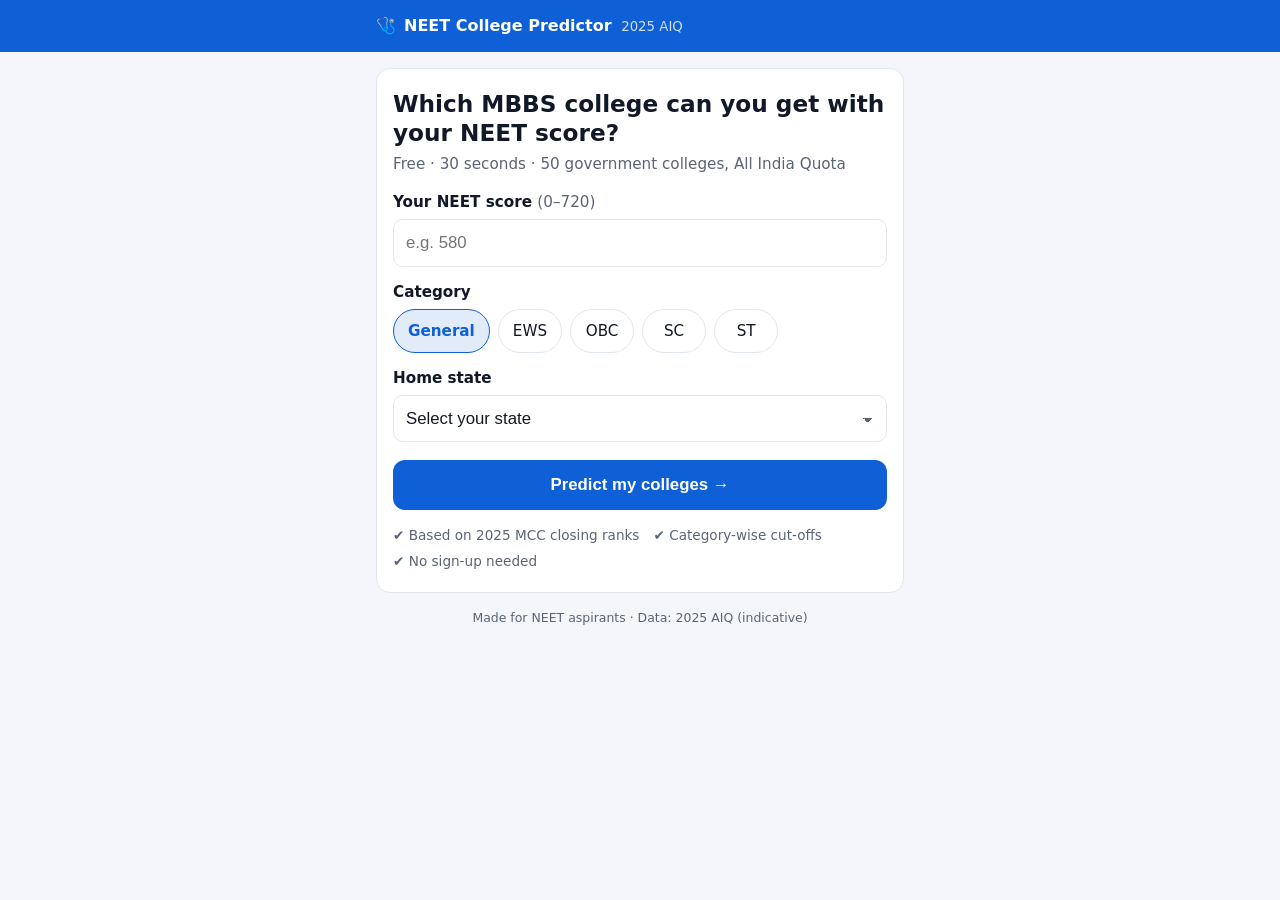
<file: index.html>
<!doctype html>
<html lang="en">
<head>
  <meta charset="utf-8">
  <meta name="viewport" content="width=device-width, initial-scale=1, viewport-fit=cover">
  <title>NEET 2025 College Predictor – Find Your MBBS College by Score</title>
  <meta name="description" content="Free NEET college predictor. Enter your NEET score, category and state to see which government MBBS colleges you can get through All India Quota, grouped as Safe, Moderate and Reach.">
  <meta name="theme-color" content="#0f5fd7">
  <meta property="og:type" content="website">
  <meta property="og:url" content="https://ayu496.github.io/neet-college-predictor/">
  <link rel="canonical" href="https://ayu496.github.io/neet-college-predictor/">
  <meta property="og:title" content="NEET College Predictor – Which MBBS college can you get?">
  <meta property="og:description" content="Enter your NEET score and category. See Safe, Moderate and Reach government MBBS colleges in 30 seconds. Free.">
  <meta property="og:image" content="https://ayu496.github.io/neet-college-predictor/og-image.png">
  <meta property="og:image:width" content="1200">
  <meta property="og:image:height" content="630">
  <meta name="twitter:card" content="summary_large_image">
  <link rel="icon" href="favicon.svg" type="image/svg+xml">
  <link rel="stylesheet" href="styles.css">
</head>
<body>
  <header class="top">
    <div class="wrap top-inner">
      <span class="logo" aria-hidden="true">🩺</span>
      <span class="brand">NEET College Predictor <small>2025 AIQ</small></span>
    </div>
  </header>

  <main class="wrap">
    <!-- STEP 1: score / category / state -->
    <section id="step1" class="card" aria-labelledby="h1">
      <h1 id="h1">Which MBBS college can you get with your NEET score?</h1>
      <p class="sub">Free · 30 seconds · 50 government colleges, All India Quota</p>

      <form id="scoreForm" novalidate>
        <label for="score">Your NEET score <span class="hint">(0–720)</span></label>
        <input id="score" name="score" type="number" inputmode="numeric" min="0" max="720" placeholder="e.g. 580" required autocomplete="off">
        <p class="err" id="scoreErr" role="alert"></p>

        <span class="label" id="catLbl">Category</span>
        <div class="chips" role="radiogroup" aria-labelledby="catLbl">
          <label><input type="radio" name="category" value="UR" checked><span>General</span></label>
          <label><input type="radio" name="category" value="EWS"><span>EWS</span></label>
          <label><input type="radio" name="category" value="OBC"><span>OBC</span></label>
          <label><input type="radio" name="category" value="SC"><span>SC</span></label>
          <label><input type="radio" name="category" value="ST"><span>ST</span></label>
        </div>

        <label for="state">Home state</label>
        <select id="state" name="state" required>
          <option value="">Select your state</option>
        </select>
        <p class="err" id="stateErr" role="alert"></p>

        <button type="submit" class="btn primary">Predict my colleges →</button>
      </form>
      <ul class="trust">
        <li>✔ Based on 2025 MCC closing ranks</li>
        <li>✔ Category-wise cut-offs</li>
        <li>✔ No sign-up needed</li>
      </ul>
    </section>

    <!-- STEP 2: lead capture -->
    <section id="step2" class="card" hidden aria-labelledby="h2">
      <button type="button" class="back" id="backBtn">← Edit score</button>
      <div class="teaser">
        <div class="teaser-label">Your estimated All India Rank</div>
        <div class="teaser-air" id="teaserAir">—</div>
        <div class="teaser-match" id="teaserMatch"></div>
      </div>
      <h2 id="h2">Your college list is ready</h2>
      <p class="sub">Tell us where to send it. You'll see the full list right after.</p>
      <form id="leadForm" novalidate>
        <label for="name">Your name</label>
        <input id="name" name="name" type="text" autocomplete="name" maxlength="60" placeholder="Full name" required>
        <p class="err" id="nameErr" role="alert"></p>

        <label for="phone">Mobile number</label>
        <div class="phone">
          <span class="cc">+91</span>
          <input id="phone" name="phone" type="tel" inputmode="numeric" autocomplete="tel-national" maxlength="16" pattern="[6-9][0-9]{9}" placeholder="10-digit mobile" required aria-describedby="phoneHint">
        </div>
        <p class="phone-hint" id="phoneHint" aria-live="polite">0/10 digits</p>
        <p class="err" id="phoneErr" role="alert"></p>
        <p class="consent">We'll use this number to share your result and NEET counselling updates from NEETprep. No spam.</p>

        <button type="submit" class="btn primary" id="leadBtn">Show my colleges</button>
      </form>
    </section>

    <!-- STEP 3: results -->
    <section id="results" hidden aria-live="polite">
      <div class="card summary">
        <div class="sum-row">
          <div><div class="k">Score</div><div class="v" id="rScore"></div></div>
          <div><div class="k">Category</div><div class="v" id="rCat"></div></div>
          <div><div class="k">Est. AIR</div><div class="v" id="rAir"></div></div>
        </div>
        <div class="counts" id="rCounts"></div>
      </div>

      <div id="buckets"></div>

      <div class="card cta">
        <h3>Confused about choice filling?</h3>
        <p>Get a free 15-minute counselling call with a NEETprep mentor: choice filling, state quota and round strategy.</p>
        <button class="btn primary" id="ctaCall" type="button">Get a free counselling call</button>
        <p class="cta-done" id="ctaDone" hidden>✅ Done! A mentor will call you within 24 hours.</p>
      </div>

      <button class="btn whatsapp" id="shareBtn" type="button">Share my result on WhatsApp</button>
      <button class="btn ghost" id="restartBtn" type="button">Try another score</button>

      <p class="disclaimer"><strong>Disclaimer:</strong> Ranks and cut-offs are indicative, prepared from published 2025 MCC counselling summaries and 2025 trend estimates. This is not official NTA/MCC data. Covers only All India Quota (15%) MBBS seats at 50 government colleges. Actual allotment depends on choice filling, seat matrix and round-wise movement.</p>
    </section>
  </main>

  <footer class="wrap foot">Made for NEET aspirants · Data: 2025 AIQ (indicative)</footer>

  <script src="config.js"></script>
  <script src="app.js"></script>
</body>
</html>
</file>
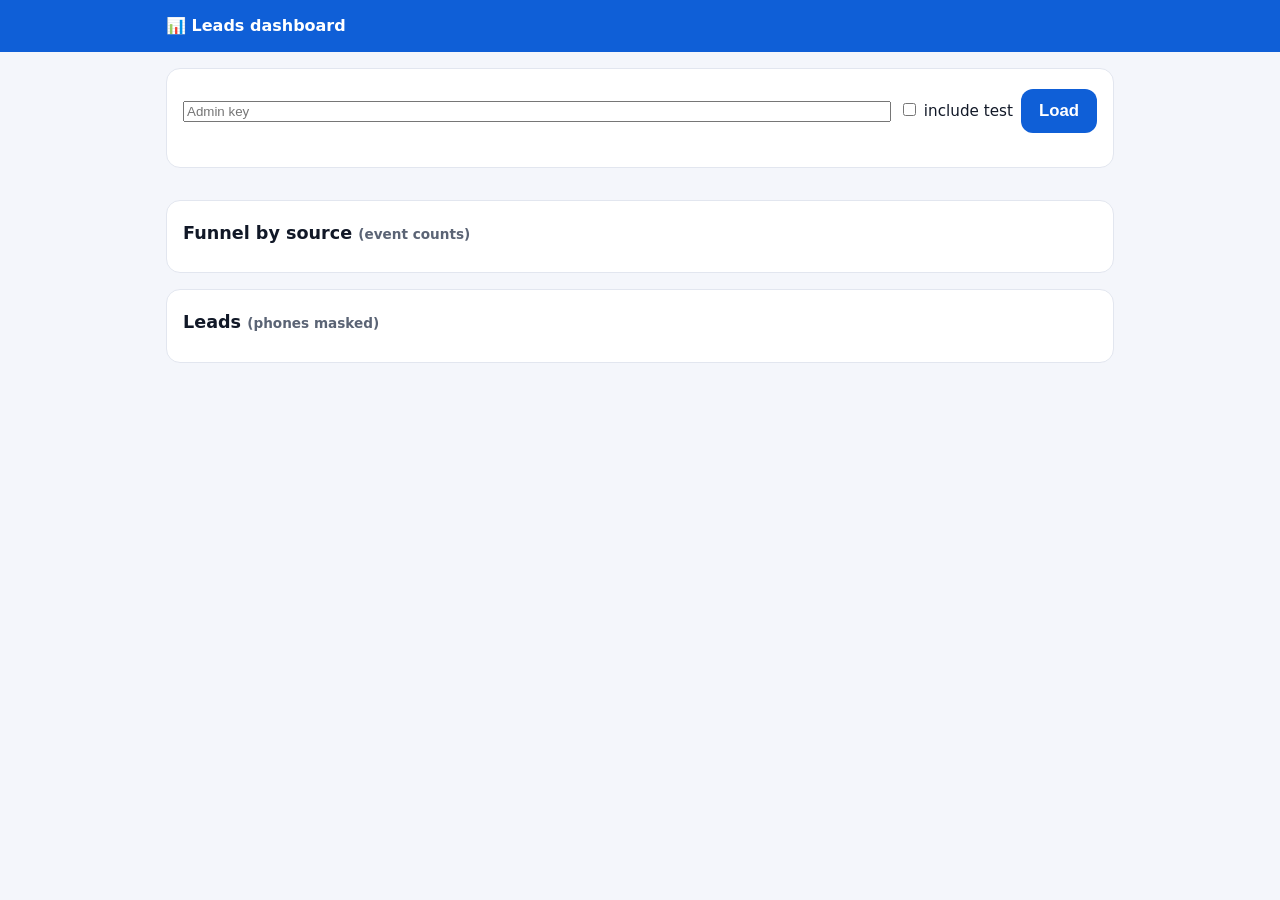
<file: admin.html>
<!doctype html>
<html lang="en">
<head>
  <meta charset="utf-8">
  <meta name="viewport" content="width=device-width, initial-scale=1">
  <meta name="robots" content="noindex">
  <title>Leads Dashboard</title>
  <link rel="icon" href="favicon.svg" type="image/svg+xml">
  <link rel="stylesheet" href="styles.css">
  <style>
    .wrap { max-width: 980px; }
    table { width: 100%; border-collapse: collapse; font-size: .85rem; }
    th, td { text-align: left; padding: 8px 6px; border-bottom: 1px solid var(--line); white-space: nowrap; }
    th { color: var(--muted); font-weight: 600; }
    td.n, th.n { text-align: right; font-variant-numeric: tabular-nums; }
    .scroll { overflow-x: auto; }
    .tiles { display: grid; grid-template-columns: repeat(auto-fit, minmax(140px, 1fr)); gap: 10px; }
    .tile { background: var(--card); border: 1px solid var(--line); border-radius: 12px; padding: 12px; }
    .tile .v { font-size: 1.6rem; }
    .bar { height: 8px; background: var(--brand); border-radius: 4px; margin-top: 6px; }
    .row { display: flex; gap: 8px; align-items: center; flex-wrap: wrap; }
    .row input[type=password] { flex: 1; min-width: 200px; }
    .row .btn { width: auto; margin: 0; padding: 12px 18px; }
    .note { color: var(--muted); font-size: .85rem; }
    .pill { font-size: .7rem; padding: 1px 6px; border-radius: 999px; border: 1px solid var(--line); color: var(--muted); }
  </style>
</head>
<body>
  <header class="top"><div class="wrap top-inner">📊 Leads dashboard</div></header>
  <main class="wrap">
    <div class="card">
      <form class="row" id="f">
        <input type="password" id="key" placeholder="Admin key" autocomplete="current-password">
        <label style="margin:0;font-weight:500"><input type="checkbox" id="test"> include test</label>
        <button class="btn primary" type="submit">Load</button>
      </form>
      <p class="note" id="mode"></p>
    </div>
    <div class="tiles" id="tiles"></div>
    <div class="card"><h3>Funnel by source <span class="note">(event counts)</span></h3><div class="scroll" id="funnel"></div></div>
    <div class="card"><h3>Leads <span class="note">(phones masked)</span></h3><div class="scroll" id="leads"></div></div>
  </main>
  <script src="config.js"></script>
  <script>
  (function () {
    var CFG = window.APP_CONFIG || {};
    var STEPS = ["page_view", "form_start", "form_submit", "result_view", "cta_click"];
    function esc(s) { return String(s == null ? "" : s).replace(/[&<>"']/g, function (c) { return { "&": "&amp;", "<": "&lt;", ">": "&gt;", '"': "&quot;", "'": "&#39;" }[c]; }); }
    function mask(p) { p = String(p); return p.length === 10 ? p.slice(0, 2) + "XXXXXX" + p.slice(8) : "XXXXXXXXXX"; }
    function pct(a, b) { return b ? Math.round(100 * a / b) + "%" : "—"; }

    function localStats(includeTest) {
      var ev = [], leads = [];
      try { ev = JSON.parse(localStorage.getItem("np_local_events") || "[]"); leads = JSON.parse(localStorage.getItem("np_local_leads") || "[]"); } catch (e) {}
      var funnel = {}, seen = {}, by = {};
      ev.forEach(function (r) {
        if (r.is_test && !includeTest) return;
        var s = r.utm_source || "direct";
        funnel[s] = funnel[s] || { page_view: 0, form_start: 0, form_submit: 0, result_view: 0, cta_click: 0, sessions: 0 };
        if (funnel[s][r.event] != null) funnel[s][r.event]++;
        if (!seen[s + "|" + r.session_id]) { seen[s + "|" + r.session_id] = 1; funnel[s].sessions++; }
      });
      var recent = leads.filter(function (l) { return includeTest || !l.is_test; }).map(function (l) {
        var s = l.utm_source || "direct";
        by[s] = by[s] || { leads: 0, unique: 0 }; by[s].leads++; if (!l.is_duplicate) by[s].unique++;
        return Object.assign({}, l, { phone: mask(l.phone) });
      }).reverse();
      return { ok: true, funnel: funnel, leadsBySource: by, recent: recent };
    }

    function render(d) {
      if (!d.ok) { document.getElementById("mode").textContent = "Error: " + (d.error || "failed"); return; }
      var tot = { page_view: 0, form_start: 0, form_submit: 0, result_view: 0, cta_click: 0, sessions: 0 };
      Object.keys(d.funnel).forEach(function (s) { STEPS.concat("sessions").forEach(function (k) { tot[k] += d.funnel[s][k] || 0; }); });
      var leadsTotal = 0, leadsAll = 0;
      Object.keys(d.leadsBySource).forEach(function (s) { leadsTotal += d.leadsBySource[s].unique; leadsAll += d.leadsBySource[s].leads; });

      document.getElementById("tiles").innerHTML = [
        ["Page views", tot.page_view, tot.sessions + " unique sessions"], ["Form starts", tot.form_start, pct(tot.form_start, tot.page_view) + " of views"],
        ["Form submits", tot.form_submit, pct(tot.form_submit, tot.page_view) + " of views"],
        ["Result views", tot.result_view, pct(tot.result_view, tot.form_submit) + " of submits"],
        ["Unique leads", leadsTotal, leadsAll + " submissions incl. repeat phones"], ["CTA clicks", tot.cta_click, pct(tot.cta_click, tot.result_view) + " of results"]
      ].map(function (t) {
        return '<div class="tile"><div class="k">' + t[0] + '</div><div class="v">' + t[1] + '</div><div class="note">' + t[2] + "</div></div>";
      }).join("");

      var srcs = Object.keys(d.funnel).sort(function (a, b) { return d.funnel[b].page_view - d.funnel[a].page_view; });
      var max = Math.max.apply(null, srcs.map(function (s) { return d.funnel[s].page_view; }).concat(1));
      document.getElementById("funnel").innerHTML = srcs.length ? "<table><tr><th>utm_source</th><th class=n>Sessions</th><th class=n>Views</th><th class=n>Starts</th><th class=n>Submits</th><th class=n>Results</th><th class=n>CTA</th><th class=n>View→Lead</th><th></th></tr>" +
        srcs.map(function (s) {
          var f = d.funnel[s];
          return "<tr><td>" + esc(s) + "</td><td class=n>" + (f.sessions || 0) + "</td>" + STEPS.map(function (k) { return "<td class=n>" + (f[k] || 0) + "</td>"; }).join("") +
            "<td class=n>" + pct(f.form_submit, f.page_view) + '</td><td style="width:25%"><div class="bar" style="width:' + (100 * f.page_view / max) + '%"></div></td></tr>';
        }).join("") + "</table>" : '<p class="note">No events yet.</p>';

      document.getElementById("leads").innerHTML = d.recent.length ? "<table><tr><th>Time</th><th>Name</th><th>Phone</th><th class=n>Score</th><th>Cat</th><th>State</th><th class=n>Est. AIR</th><th>Source</th><th>Medium</th><th>Campaign</th><th></th></tr>" +
        d.recent.map(function (l) {
          return "<tr><td>" + esc(new Date(l.timestamp).toLocaleString("en-IN")) + "</td><td>" + esc(l.name) + "</td><td>" + esc(l.phone) +
            "</td><td class=n>" + esc(l.score) + "</td><td>" + esc(l.category) + "</td><td>" + esc(l.state) + "</td><td class=n>" + esc(l.predicted_rank) +
            "</td><td>" + esc(l.utm_source) + "</td><td>" + esc(l.utm_medium) + "</td><td>" + esc(l.utm_campaign) + "</td><td>" +
            (l.is_test ? '<span class="pill">test</span> ' : "") + (l.is_duplicate ? '<span class="pill">dup</span>' : "") + "</td></tr>";
        }).join("") + "</table>" : '<p class="note">No leads yet.</p>';
    }

    function load(e) {
      if (e) e.preventDefault();
      var inc = document.getElementById("test").checked;
      if (!CFG.ENDPOINT) {
        document.getElementById("mode").textContent = "Local demo mode: showing data saved in this browser only. Set ENDPOINT in config.js to use Google Sheets.";
        render(localStats(inc)); return;
      }
      var key = document.getElementById("key").value;
      try { sessionStorage.setItem("np_admin_key", key); } catch (err) {}
      document.getElementById("mode").textContent = "Loading…";
      fetch(CFG.ENDPOINT + "?action=stats&key=" + encodeURIComponent(key) + (inc ? "&include_test=1" : ""))
        .then(function (r) { return r.json(); })
        .then(function (d) { document.getElementById("mode").textContent = d.ok ? "Live from Google Sheets · " + new Date().toLocaleTimeString() : ""; render(d); })
        .catch(function () { document.getElementById("mode").textContent = "Couldn't reach the endpoint."; });
    }
    try { document.getElementById("key").value = sessionStorage.getItem("np_admin_key") || ""; } catch (err) {}
    document.getElementById("f").addEventListener("submit", load);
    if (!CFG.ENDPOINT || document.getElementById("key").value) load();
  })();
  </script>
</body>
</html>
</file>
<file: styles.css>
:root {
  --bg: #f4f6fb;
  --card: #ffffff;
  --ink: #111827;
  --muted: #5b6475;
  --line: #e2e6ef;
  --brand: #0f5fd7;
  --brand-ink: #ffffff;
  --safe: #0f7b48;
  --safe-bg: #e6f6ee;
  --mod: #9a5b00;
  --mod-bg: #fff4dc;
  --reach: #b42318;
  --reach-bg: #fdecea;
  --err: #c0262d;
  --wa: #1f9d55;
  --radius: 14px;
}
@media (prefers-color-scheme: dark) {
  :root:not([data-theme="light"]) {
    --bg: #0d1117;
    --card: #161b22;
    --ink: #e6edf3;
    --muted: #9aa4b2;
    --line: #2a313c;
    --brand: #4d8ff5;
    --safe: #4cc38a;
    --safe-bg: #12291e;
    --mod: #f0b44c;
    --mod-bg: #2d2412;
    --reach: #f2766b;
    --reach-bg: #331a18;
    --err: #ff7b72;
  }
}

* { box-sizing: border-box; }
html { -webkit-text-size-adjust: 100%; }
body {
  margin: 0;
  background: var(--bg);
  color: var(--ink);
  font: 16px/1.45 system-ui, -apple-system, "Segoe UI", Roboto, "Noto Sans", sans-serif;
}
.wrap { max-width: 560px; margin: 0 auto; padding: 0 16px; }
[hidden] { display: none !important; }

.top { background: var(--brand); color: var(--brand-ink); }
.top-inner { display: flex; align-items: center; gap: 8px; height: 52px; font-weight: 700; }
.brand small { font-weight: 500; opacity: .8; margin-left: 4px; }

.card {
  background: var(--card);
  border: 1px solid var(--line);
  border-radius: var(--radius);
  padding: 20px 16px;
  margin: 16px 0;
}
h1 { font-size: 1.45rem; line-height: 1.25; margin: 0 0 6px; }
h2 { font-size: 1.25rem; margin: 16px 0 4px; }
h3 { font-size: 1.1rem; margin: 0 0 6px; }
.sub { color: var(--muted); margin: 0 0 16px; font-size: .95rem; }

label, .label { display: block; font-weight: 600; font-size: .95rem; margin: 14px 0 6px; }
.hint { color: var(--muted); font-weight: 400; }
input[type="number"], input[type="text"], input[type="tel"], select {
  width: 100%;
  font-size: 1.05rem;            /* >=16px avoids iOS zoom */
  padding: 13px 12px;
  border: 1.5px solid var(--line);
  border-radius: 10px;
  background: var(--card);
  color: var(--ink);
  appearance: none;
}
select { background-image: linear-gradient(45deg, transparent 50%, var(--muted) 50%), linear-gradient(135deg, var(--muted) 50%, transparent 50%);
  background-position: calc(100% - 18px) 55%, calc(100% - 13px) 55%; background-size: 5px 5px; background-repeat: no-repeat; }
input:focus, select:focus { outline: none; border-color: var(--brand); box-shadow: 0 0 0 3px color-mix(in srgb, var(--brand) 20%, transparent); }
input.bad, select.bad { border-color: var(--err); }
.err { color: var(--err); font-size: .85rem; margin: 4px 0 0; min-height: 0; }
.err:empty { display: none; }

.chips { display: flex; flex-wrap: wrap; gap: 8px; }
.chips label { margin: 0; font-weight: 500; }
.chips input { position: absolute; opacity: 0; pointer-events: none; }
.chips span {
  display: inline-block; padding: 10px 14px; border: 1.5px solid var(--line);
  border-radius: 999px; cursor: pointer; user-select: none; min-width: 64px; text-align: center;
}
.chips input:checked + span { border-color: var(--brand); background: color-mix(in srgb, var(--brand) 12%, transparent); color: var(--brand); font-weight: 700; }
.chips input:focus-visible + span { box-shadow: 0 0 0 3px color-mix(in srgb, var(--brand) 30%, transparent); }

.phone { display: flex; }
.cc { display: flex; align-items: center; padding: 0 12px; border: 1.5px solid var(--line); border-right: 0; border-radius: 10px 0 0 10px; color: var(--muted); font-weight: 600; }
.phone input { border-radius: 0 10px 10px 0; }
.consent { color: var(--muted); font-size: .8rem; margin: 8px 0 0; }

.btn {
  display: block; width: 100%; margin-top: 18px; padding: 15px 16px; font-size: 1.05rem; font-weight: 700;
  border-radius: 12px; border: 0; cursor: pointer; text-align: center;
}
.btn.primary { background: var(--brand); color: var(--brand-ink); }
.btn.primary:disabled { opacity: .6; cursor: progress; }
.btn.whatsapp { background: var(--wa); color: #fff; }
.btn.ghost { background: transparent; color: var(--brand); border: 1.5px solid var(--line); margin-bottom: 8px; }
.back { background: none; border: 0; color: var(--brand); font-size: .95rem; padding: 0; cursor: pointer; }

.trust { list-style: none; padding: 0; margin: 16px 0 0; display: flex; flex-wrap: wrap; gap: 6px 14px; color: var(--muted); font-size: .85rem; }

.teaser { margin-top: 12px; padding: 16px; border-radius: 12px; background: color-mix(in srgb, var(--brand) 9%, var(--card)); text-align: center; }
.teaser-label { color: var(--muted); font-size: .85rem; }
.teaser-air { font-size: 2rem; font-weight: 800; color: var(--brand); }
.teaser-match { font-weight: 600; }

.summary .sum-row { display: grid; grid-template-columns: repeat(3, 1fr); text-align: center; gap: 8px; }
.k { color: var(--muted); font-size: .8rem; }
.v { font-weight: 800; font-size: 1.15rem; }
.counts { display: flex; gap: 8px; margin-top: 14px; }
.counts a { flex: 1; text-align: center; padding: 8px 4px; border-radius: 10px; font-weight: 700; text-decoration: none; font-size: .9rem; }
.c-safe { background: var(--safe-bg); color: var(--safe); }
.c-moderate { background: var(--mod-bg); color: var(--mod); }
.c-reach { background: var(--reach-bg); color: var(--reach); }

.bucket h2 { display: flex; align-items: center; gap: 8px; margin-top: 24px; }
.bucket .tag { font-size: .75rem; font-weight: 700; padding: 3px 8px; border-radius: 999px; }
.bucket .why { color: var(--muted); font-size: .85rem; margin: 2px 0 8px; }
.college { background: var(--card); border: 1px solid var(--line); border-left: 4px solid var(--line); border-radius: 12px; padding: 12px 14px; margin: 8px 0; }
.bucket.safe .college { border-left-color: var(--safe); }
.bucket.moderate .college { border-left-color: var(--mod); }
.bucket.reach .college { border-left-color: var(--reach); }
.college .name { font-weight: 700; }
.college .meta { color: var(--muted); font-size: .85rem; margin-top: 2px; }
.college .row { display: flex; justify-content: space-between; align-items: center; margin-top: 8px; font-size: .9rem; gap: 8px; flex-wrap: wrap; }
.badge { display: inline-block; font-size: .72rem; font-weight: 700; padding: 2px 8px; border-radius: 999px; border: 1px solid var(--line); color: var(--muted); }
.badge.home { background: var(--brand); border-color: var(--brand); color: var(--brand-ink); }
.empty { text-align: left; }
.empty ul { padding-left: 18px; margin: 8px 0 0; }

.cta { border: 2px solid var(--brand); }
.cta p { color: var(--muted); margin: 0; }
.cta-done { color: var(--safe) !important; font-weight: 700; margin-top: 12px !important; }

.disclaimer { color: var(--muted); font-size: .78rem; margin: 16px 0 24px; }
.foot { color: var(--muted); font-size: .78rem; text-align: center; padding-bottom: 24px; }
.phone-hint { color: var(--muted); font-size: .8rem; margin: 4px 0 0; text-align: right; }
.phone-hint.done { color: var(--safe); }
.phone-hint.done::before { content: "✓ "; }
</file>
